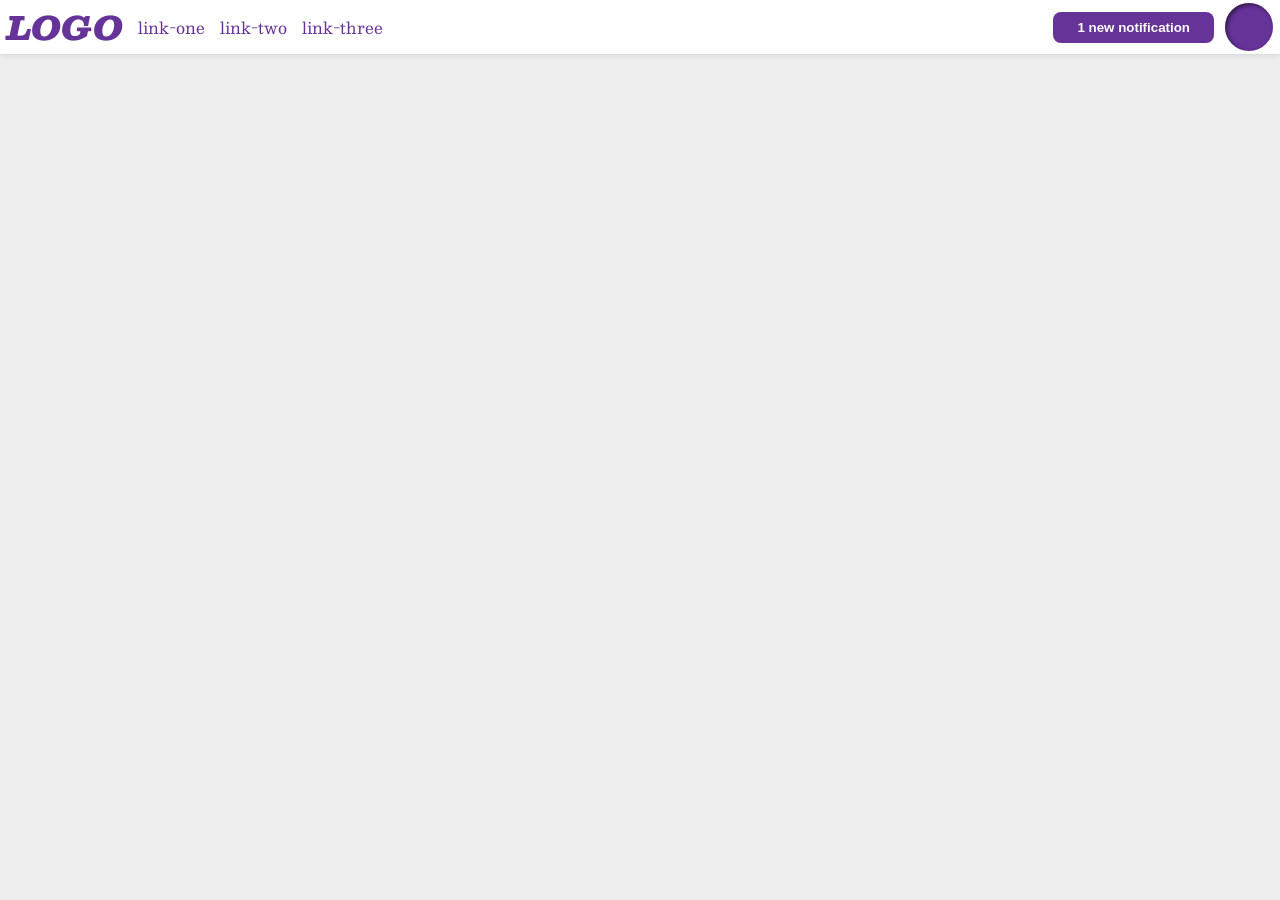
<file: foundations/flex/03-flex-header-2/index.html>
<!DOCTYPE html>
<html lang="en">
  <head>
    <meta charset="UTF-8">
    <meta http-equiv="X-UA-Compatible" content="IE=edge">
    <meta name="viewport" content="width=device-width, initial-scale=1.0">
    <title>Flex Header 2</title>
    <link rel="stylesheet" href="style.css">
  </head>
  <body>
    <div class="header">
      <div class="left">
        <div class="logo">
          LOGO
        </div>
        <ul class="links">
          <li><a href="https://google.com">link-one</a></li>
          <li><a href="https://google.com">link-two</a></li>
          <li><a href="https://google.com">link-three</a></li>
        </ul>
      </div>
      <div class="right">  
        <button class="notifications">
          1 new notification
        </button>
        <div class="profile-image"></div>
      </div>  
    </div>
  </body>
</html>
</file>
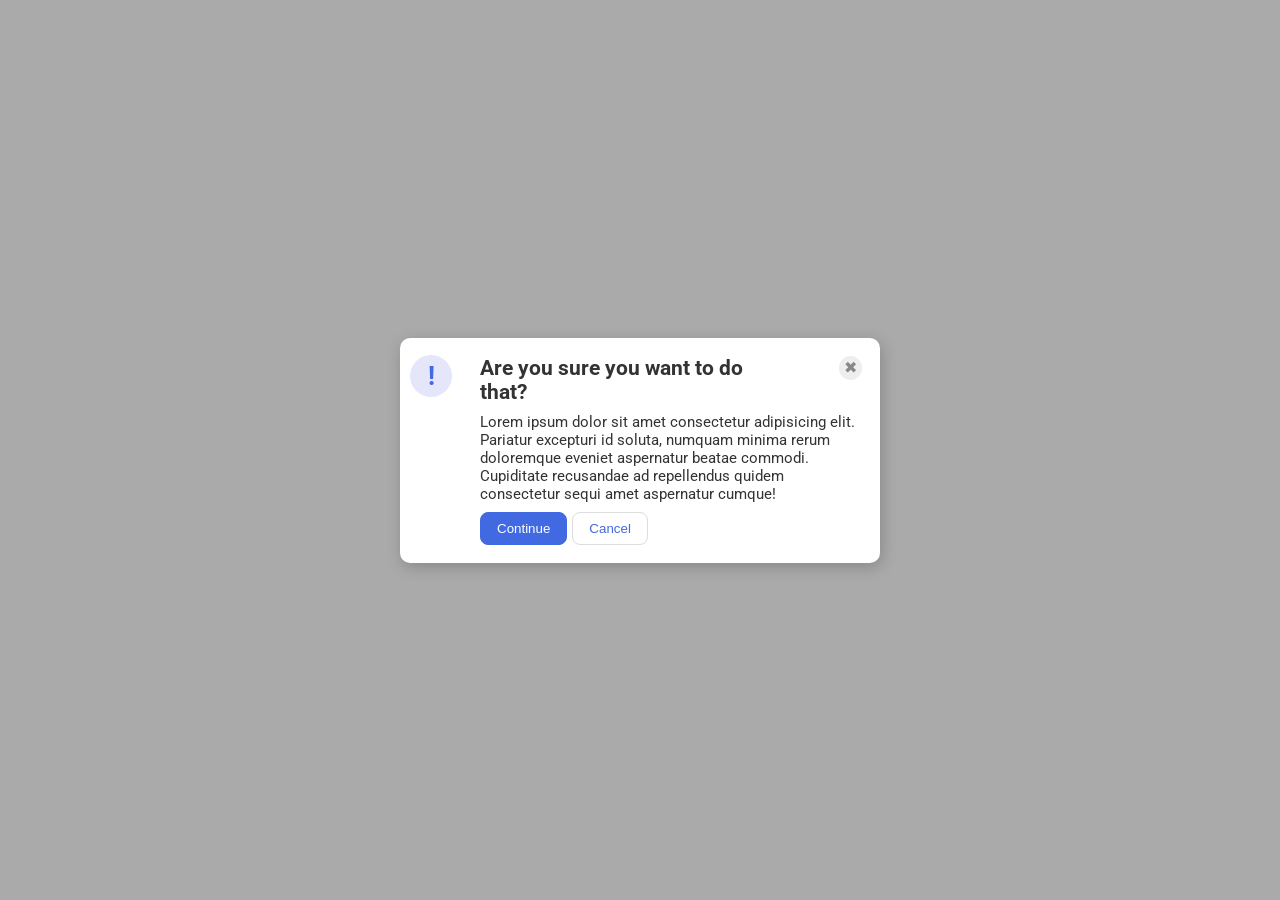
<file: foundations/flex/05-flex-modal/index.html>
<!DOCTYPE html>
<html lang="en">
  <head>
    <meta charset="UTF-8">
    <meta http-equiv="X-UA-Compatible" content="IE=edge">
    <meta name="viewport" content="width=device-width, initial-scale=1.0">
    <link rel="stylesheet" href="style.css">
    <title>Modal</title>
  </head>
  <body>
    <div class="modal">
      <div class="icon">!</div>
        <div class="container">
          <div class="top">
            <div class="header">Are you sure you want to do that?</div>
            <button class="close-button">✖</button>
          </div>
          <div class="text">Lorem ipsum dolor sit amet consectetur adipisicing elit. Pariatur excepturi id soluta, numquam minima rerum doloremque eveniet aspernatur beatae commodi. Cupiditate recusandae ad repellendus quidem consectetur sequi amet aspernatur cumque!</div>
          <div class="bottom">
            <button class="continue">Continue</button>
            <button class="cancel">Cancel</button>
          </div>
        </div>
      </div>  
    </div>
  </body>
</html>
</file>
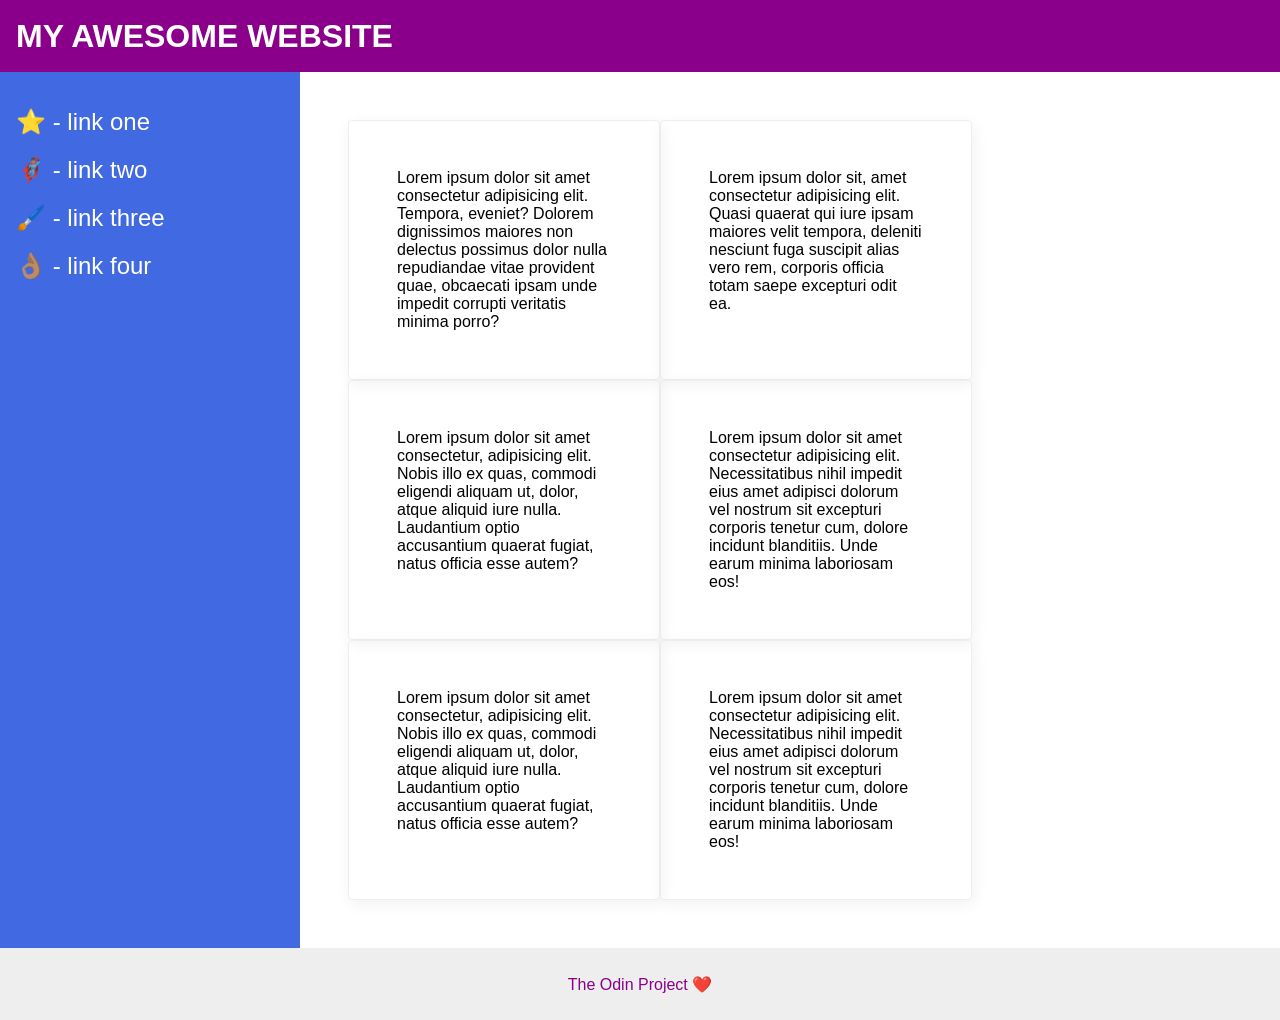
<file: foundations/flex/07-flex-layout-2/index.html>
<!DOCTYPE html>
<html lang="en">
  <head>
    <meta charset="UTF-8">
    <meta http-equiv="X-UA-Compatible" content="IE=edge">
    <meta name="viewport" content="width=device-width, initial-scale=1.0">
    <title>The Holy Grail</title>
    <link rel="stylesheet" href="style.css">
  </head>
  <body>
    <div class="header">
      MY AWESOME WEBSITE
    </div>

    <div class="content">   
      <div class="sidebar">
        <ul>
          <li><a href="#">⭐ - link one</a></li>
          <li><a href="#">🦸🏽‍♂️ - link two</a></li>
          <li><a href="#">🖌️ - link three</a></li>
          <li><a href="#">👌🏽 - link four</a></li>
        </ul>
      </div>
      
      <div class="cards">    
        <div class="card">Lorem ipsum dolor sit amet consectetur adipisicing elit. Tempora, eveniet? Dolorem dignissimos maiores non delectus possimus dolor nulla repudiandae vitae provident quae, obcaecati ipsam unde impedit corrupti veritatis minima porro?</div>
        <div class="card">Lorem ipsum dolor sit, amet consectetur adipisicing elit. Quasi quaerat qui iure ipsam maiores velit tempora, deleniti nesciunt fuga suscipit alias vero rem, corporis officia totam saepe excepturi odit ea.</div>
        <div class="card">Lorem ipsum dolor sit amet consectetur, adipisicing elit. Nobis illo ex quas, commodi eligendi aliquam ut, dolor, atque aliquid iure nulla. Laudantium optio accusantium quaerat fugiat, natus officia esse autem?</div>
        <div class="card">Lorem ipsum dolor sit amet consectetur adipisicing elit. Necessitatibus nihil impedit eius amet adipisci dolorum vel nostrum sit excepturi corporis tenetur cum, dolore incidunt blanditiis. Unde earum minima laboriosam eos!</div>
        <div class="card">Lorem ipsum dolor sit amet consectetur, adipisicing elit. Nobis illo ex quas, commodi eligendi aliquam ut, dolor, atque aliquid iure nulla. Laudantium optio accusantium quaerat fugiat, natus officia esse autem?</div>
        <div class="card">Lorem ipsum dolor sit amet consectetur adipisicing elit. Necessitatibus nihil impedit eius amet adipisci dolorum vel nostrum sit excepturi corporis tenetur cum, dolore incidunt blanditiis. Unde earum minima laboriosam eos!</div>
    </div>
    
    </div>
    <div class="footer">
      The Odin Project ❤️
    </div>
  </body>
</html>
</file>
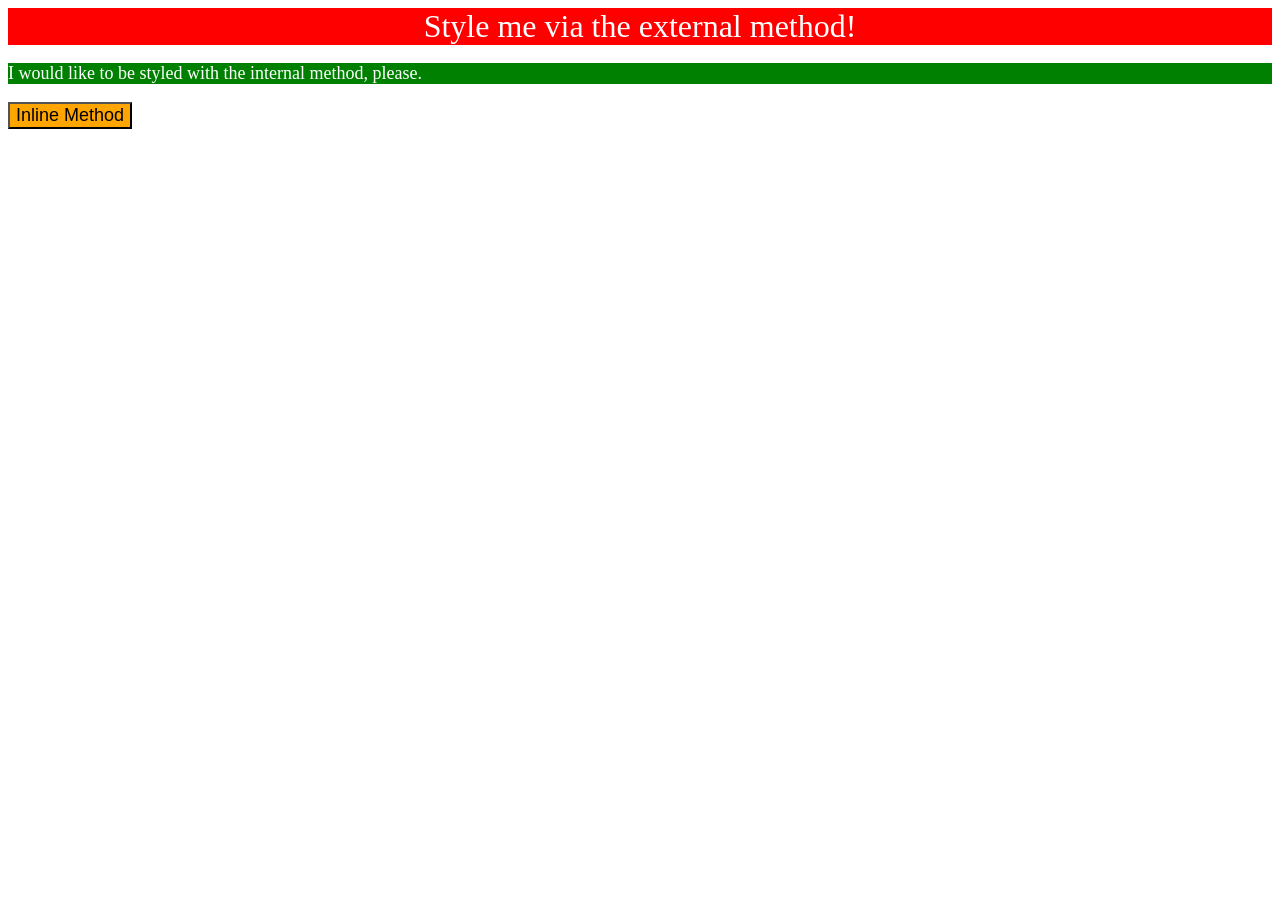
<file: foundations/intro-to-css/01-css-methods/index.html>
<!DOCTYPE html>
<html lang="en">
  <head>
    <link rel="stylesheet" href=styles.css>
    <meta charset="UTF-8">
    <meta http-equiv="X-UA-Compatible" content="IE=edge">
    <meta name="viewport" content="width=device-width, initial-scale=1.0">
    <title>Methods for Adding CSS</title>
    <style>
        p {
          background-color: green;
          color: white;
          font-size: 18px;      
        }
    </style>
  </head>
  <body>
    <div>Style me via the external method!</div>
    <p>I would like to be styled with the internal method, please.</p>
    <button style="background-color: orange; font-size: 18px;">Inline Method</button>
  </body>
</html>
</file>
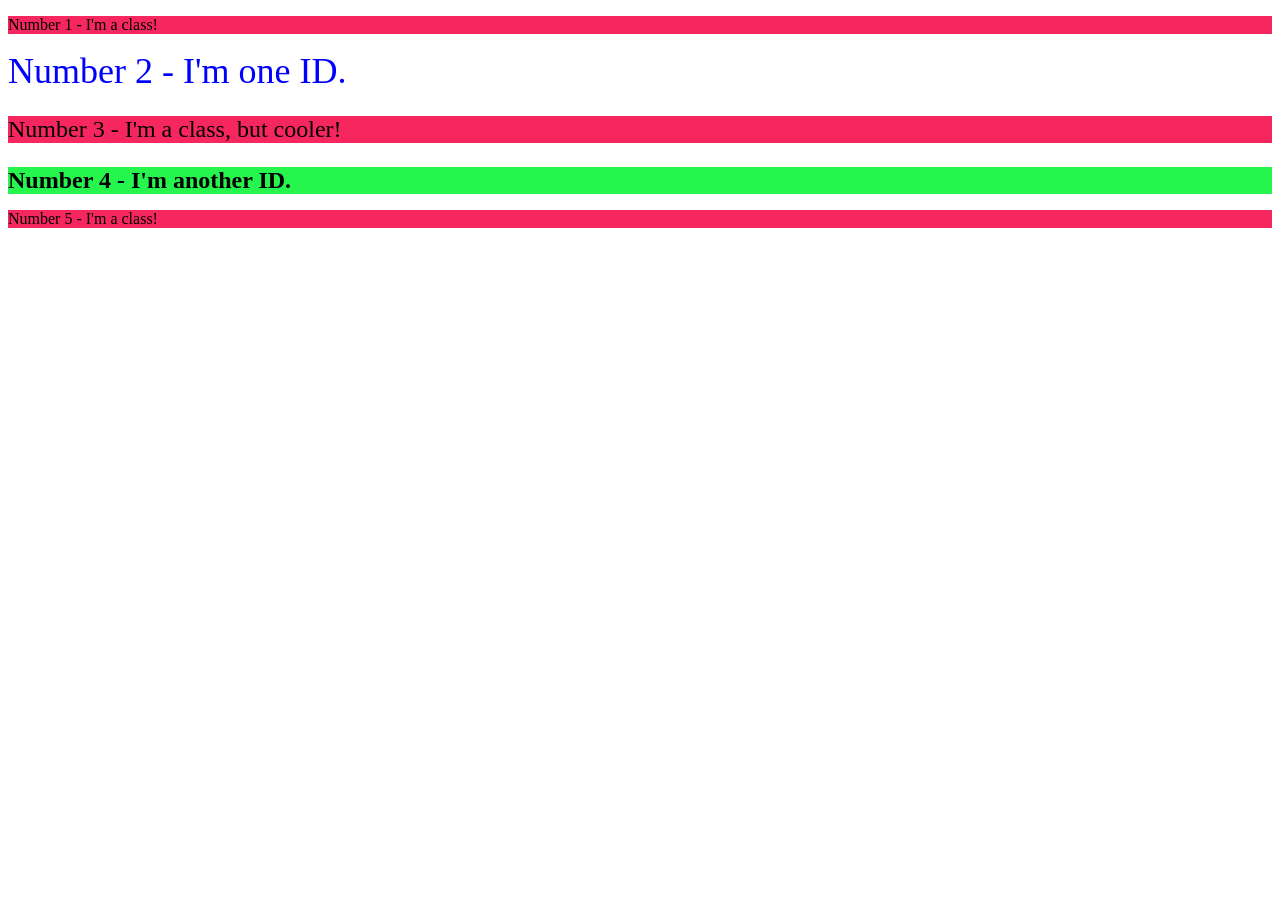
<file: foundations/intro-to-css/02-class-id-selectors/index.html>
<!DOCTYPE html>
<html lang="en">
  <head>
    <meta charset="UTF-8">
    <meta http-equiv="X-UA-Compatible" content="IE=edge">
    <meta name="viewport" content="width=device-width, initial-scale=1.0">
    <title>Class and ID Selectors</title>
    <link rel="stylesheet" href="style.css">
  </head>
  <body>
    <p class="odd">Number 1 - I'm a class!</p>
    <div id="Two">Number 2 - I'm one ID.</div>
    <p class="odd cooler">Number 3 - I'm a class, but cooler!</p>
    <div id="Four">Number 4 - I'm another ID.</div>
    <p class="odd">Number 5 - I'm a class!</p>
  </body>
</html>
</file>
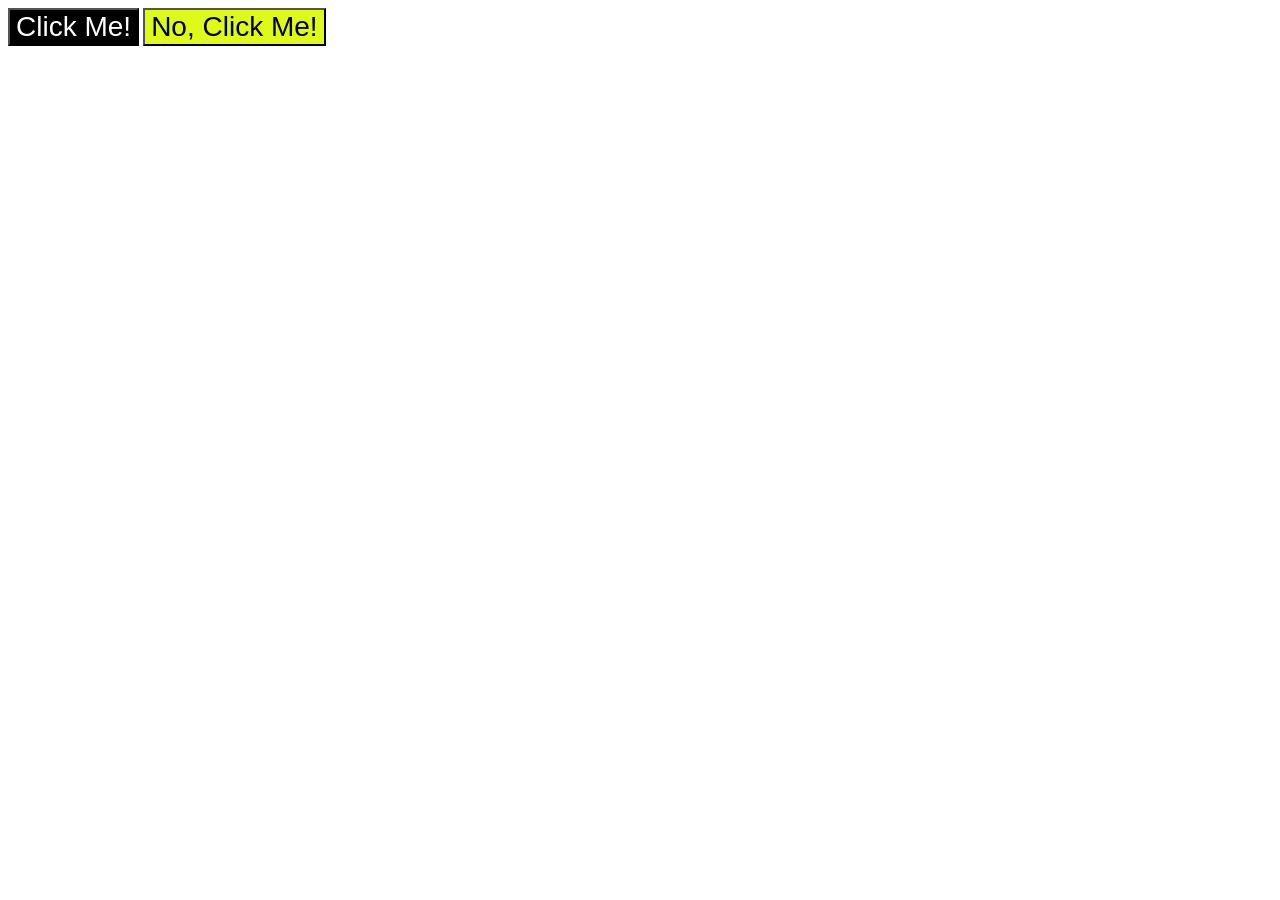
<file: foundations/intro-to-css/03-grouping-selectors/index.html>
<!DOCTYPE html>
<html lang="en">
  <head>
    <meta charset="UTF-8">
    <meta http-equiv="X-UA-Compatible" content="IE=edge">
    <meta name="viewport" content="width=device-width, initial-scale=1.0">
    <title>Grouping Selectors</title>
    <link rel="stylesheet" href="style.css">
  </head>
  <body>
    <button class="First">Click Me!</button>
    <button class="Second">No, Click Me!</button>
  </body>
</html>
</file>
<file: foundations/flex/03-flex-header-2/style.css>
/* this is some magical font-importing.  
you'll learn about it later. */
@import url('https://fonts.googleapis.com/css2?family=Besley:ital,wght@0,400;1,900&display=swap');

body {
  margin: 0;
  background: #eee;
  font-family: Besley, serif;
}

.header {
  background: white;
  border-bottom: 1px solid #ddd;
  box-shadow: 0 0 8px rgba(0,0,0,.1);
  display: flex;
  justify-content: space-between;
  align-items: center;
}

.left {
    display: flex;
    gap: 15px;
    
}

.right {
    display: flex;
	gap: 2px;
}


.profile-image {
  background: rebeccapurple;
  box-shadow: inset 2px 2px 4px rgba(0,0,0,.5);
  border-radius: 50%;
  width: 48px;
  height: 48px;
  margin-right: 7px;
}


.logo {
  color: rebeccapurple;
  font-size: 32px;
  font-weight: 900;
  font-style: italic;
  margin-left: 7px;
}

button {
  border: none;
  border-radius: 8px;
  background: rebeccapurple;
  color: white;
  padding: 8px 24px;
  margin: 9px;
  font-weight: bold;
}

a {
  /* this removes the line under our links */
  text-decoration: none;
  color: rebeccapurple;
}

ul {
  list-style-type: none;
  margin: 0;
  padding: 0;
}

ul.links{
	display: flex;
	gap: 15px;
	align-items: center;
}
</file>
<file: foundations/flex/05-flex-modal/style.css>
@import url('https://fonts.googleapis.com/css2?family=Roboto:wght@400;700&display=swap');

html, body {
  height: 100%;
}

body {
  font-family: Roboto, sans-serif;
  margin: 0;
  background: #aaa;
  color: #333;
  /* I'll give you this one for free lol */
  display: flex;
  align-items: center;
  justify-content: center;
}

.container {
  display: flex;
  flex-direction: column;
  justify-content: space-between;
  gap: 9px;
  align-items: flex-start;
  padding: 18px;
  margin-left: 0px;
  flex-grow: 1;
}

.modal {
  background: white;
  width: 480px;
  border-radius: 10px;
  box-shadow: 2px 4px 16px rgba(0,0,0,.2);
  display: flex;
  justify-content: center;
}

.header {
  font-weight: bold;
  font-size: 21px;
}

.text {
  font-size: 15px;
}

.top {
  display: flex;
  justify-content: space-between;
  gap: 53px;
}

.bottom {
  display: flex;
  gap: 5px;

}

.icon {
  color: royalblue;
  font-size: 26px;
  font-weight: 700;
  background: lavender;
  width: 42px;
  height: 42px;
  border-radius: 50%;
  display: flex;
  align-items: center;
  justify-content: center;
  margin: 17px 10px 0px 10px;
  flex-shrink: 0;
}

.text {
  flex-wrap: nowrap;
}

.close-button {
  background: #eee;
  border-radius: 50%;
  color: #888;
  font-weight: 400;
  font-size: 16px;
  height: 24px;
  width: 24px;
  display: flex;
  align-items: center;
  justify-content: center;
  border: 1px solid #eee;
  padding: 0;
}

button {
  cursor: pointer;
  padding: 8px 16px;
  border-radius: 8px;
}

button.continue {
  background: royalblue;
  border: 1px solid royalblue;
  color: white;
}

button.cancel {
  background: white;
  border: 1px solid #ddd;
  color: royalblue;
}
</file>
<file: foundations/flex/07-flex-layout-2/style.css>
body {
  font-family: -apple-system, BlinkMacSystemFont, 'Segoe UI', Roboto, Oxygen, Ubuntu, Cantarell, 'Open Sans', 'Helvetica Neue', sans-serif;
  margin: 0;
  min-height: 100vh;
  display: flex;
  flex-direction: column;
}

.header {
  height: 72px;
  background: darkmagenta;
  color: white;
  font-size: 32px;
  font-weight: 900;
  padding-left:16px;
  align-content: center;
}

.footer {
  height: 72px;
  background: #eee;
  color: darkmagenta;
  text-align: center;
  align-content: center;
}

.sidebar {
  width: 300px;
  background: royalblue;
  box-sizing: border-box;
  flex-shrink: 0;
  display: flex;
  padding: 16px;
}

ul {
  list-style: none;
  margin: 0px;
  padding: 0px;	
}

a:link {
	text-decoration: none;
  font-size: 24px;
  color: white;
	
}

.card {
  border: 1px solid #eee;
  box-shadow: 2px 4px 16px rgba(0,0,0,.06);
  border-radius: 4px;
  padding: 48px;
  length: 5px;
  width: 214px;
}

.cards {
  display: flex;
  flex-wrap: wrap;
  flex-grow: 1;
  padding: 48px;
  align-content: flex-start;
}

.content {
  display: flex;
  flex-grow: 1;
}

li{
  margin: 20px 0px 10px 0px;
}
</file>
<file: foundations/intro-to-css/02-class-id-selectors/style.css>
/* Add CSS Styling */

.odd{
    background-color: rgb(245,39,94); 
	font-family: "Verdana", "Deja vu", sans serif;
}

#Two {
	color: blue;
	font-size: 36px;
}

.odd.cooler, #Four{
	font-size: 24px;
}

#Four {
	background-color: rgb(37,245,77);
	font-weight: bold;
}
</file>
<file: foundations/intro-to-css/03-grouping-selectors/style.css>
/* Add CSS Styling */


.First , .Second {
	font-size: 28px;
	font-family: Helvetica, "Times New Roman" sans-serif;
}

.First {
	background-color: black; 
	color: white;
}

.Second {
	background-color: rgb(222,250,25);
}
</file>
